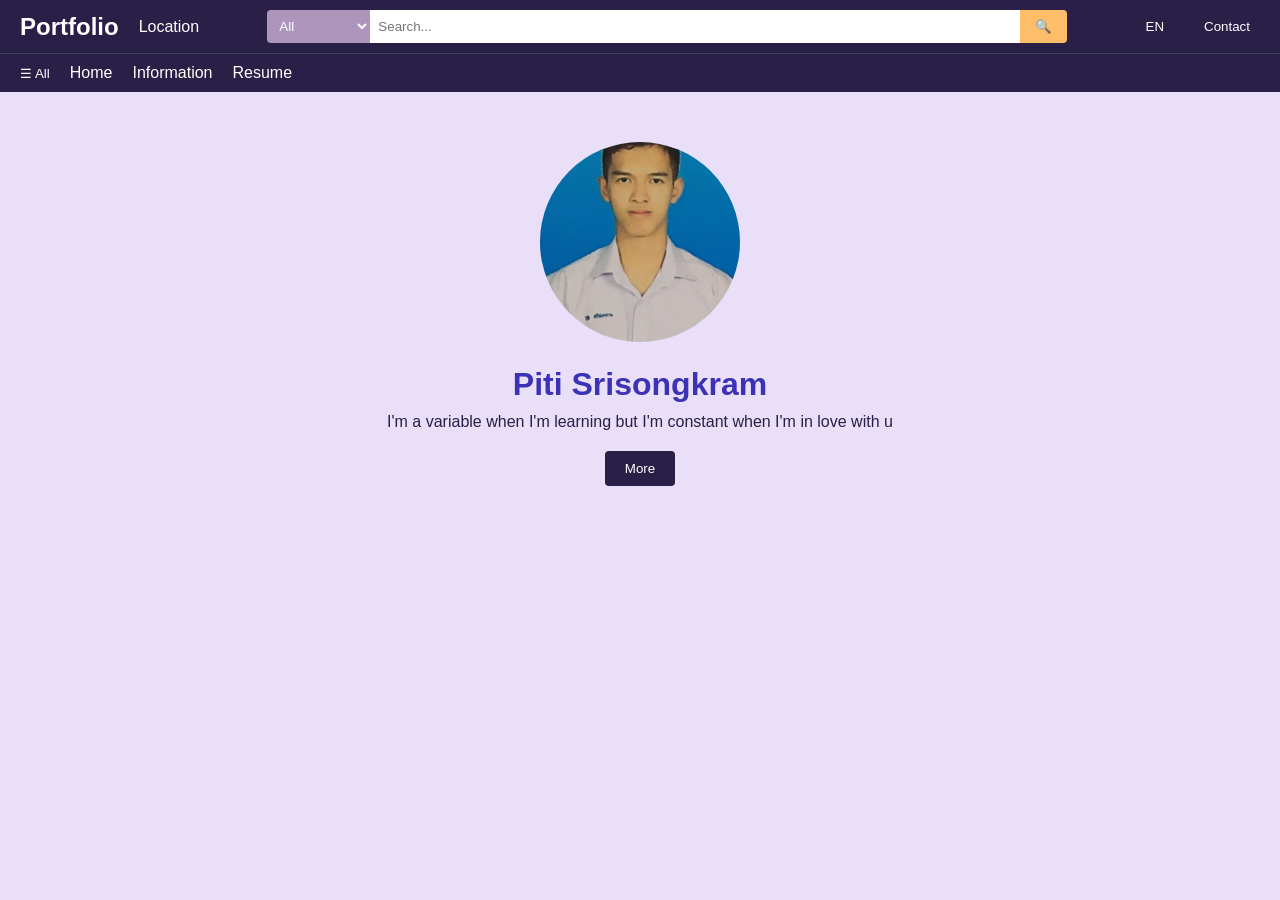
<file: index.html>
<!DOCTYPE html>
<html lang="en">
<head>
    <meta charset="UTF-8">
    <meta name="viewport" content="width=device-width, initial-scale=1.0">
    <title>Portfolio</title>
    <link rel="stylesheet" href="style.css">
</head>
<body>
    <!-- Main Navigation -->
    <nav class="main-nav">
        <div class="top-nav">
            <div class="nav-left">
                <div class="logo">Portfolio</div>
                <div class="location">Location</div>
            </div>
            <div class="search-bar">
                <select>
                    <option>All</option>
                    <option>Home</option>
                    <option>Information</option>
                    <option>Resume</option>
                </select>
                <input type="text" placeholder="Search...">
                <button class="search-button">🔍</button>
            </div>
            <div class="nav-right">
                <button>EN</button>
                <button>Contact</button>
            </div>
        </div>
        
        <div class="secondary-nav">
            <button class="all-button" onclick="toggleMenu()">
                ☰ All
            </button>
            <a href="index.html">Home</a>
            <a href="information.html">Information</a>
            <a href="resume.html">Resume</a>
        </div>

        <!-- Dropdown Menu -->
        <div id="menuDropdown" class="dropdown-menu">
            <a href="index.html">Home</a>
            <a href="information.html">Information</a>
            <a href="resume.html">Resume</a>
        </div>
    </nav>

    <!-- Main Content -->
    <main>
        <div class="profile-section">
            <div class="profile-image">
                <!-- Replace with your image -->
                <img src="img/profile/1.jpg" alt="Profile Picture">
            </div>
            <div class="profile-info">
                <h1 id="profileName">Loading...</h1>
                <p id="shortDescription">Loading...</p>
                <button onclick="showFullDescription()" class="more-button">More</button>
            </div>
        </div>
    </main>

    <!-- Modal for full description -->
    <div id="descriptionModal" class="modal">
        <div class="modal-content">
            <span class="close-button" onclick="closeModal()">&times;</span>
            <h2>Description</h2>
            <p id="fullDescription"></p>
        </div>
    </div>

    <script src="script.js"></script>
</body>
</html>
</file>
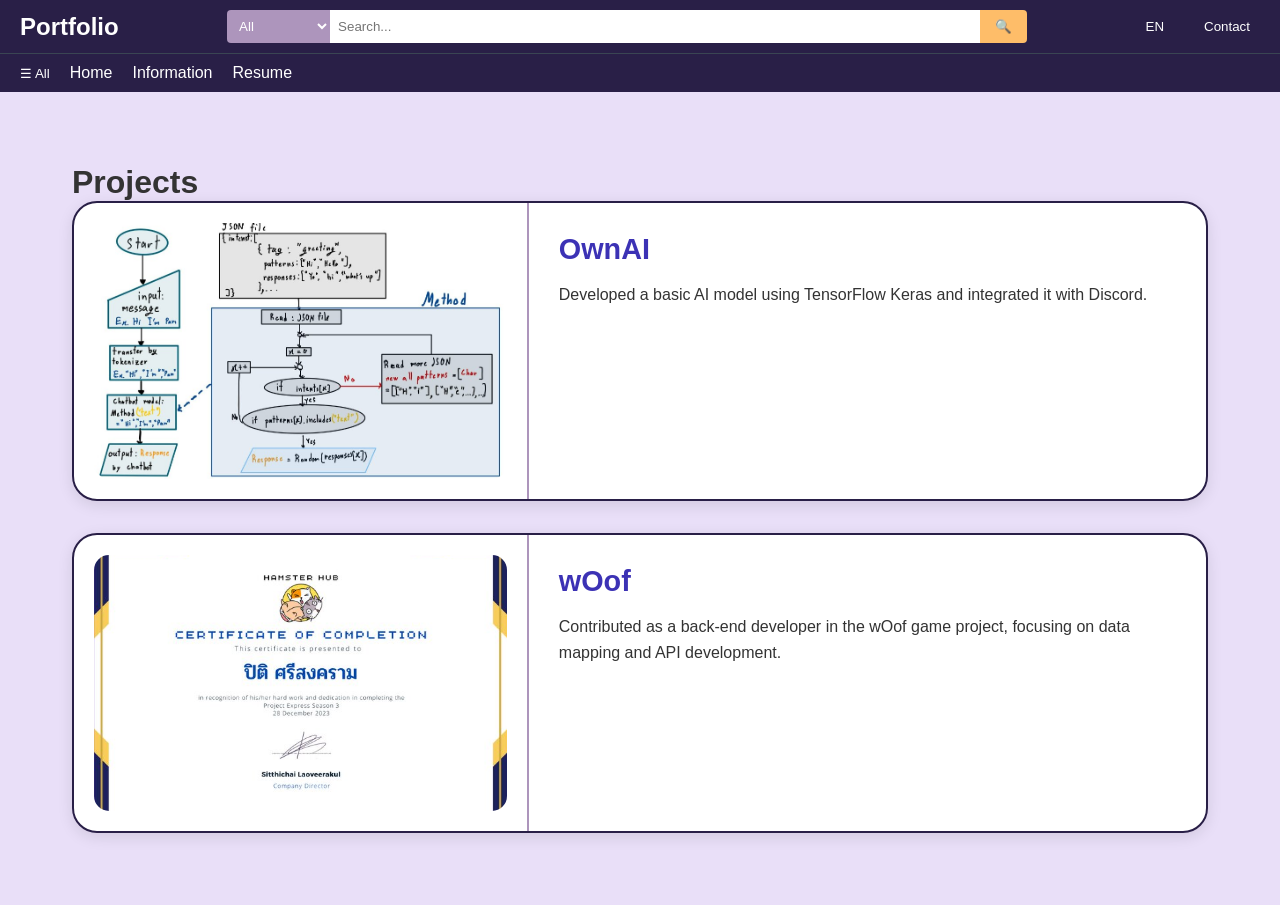
<file: resume.html>
<!DOCTYPE html>
<html lang="en">
<head>
    <meta charset="UTF-8">
    <meta name="viewport" content="width=device-width, initial-scale=1.0">
    <title>Resume - Portfolio</title>
    <link rel="stylesheet" href="style.css">
</head>
<body>
    <!-- Main Navigation (same as index.html) -->
    <nav class="main-nav">
        <div class="top-nav">
            <div class="nav-left">
                <div class="logo">Portfolio</div>
            </div>
            <div class="search-bar">
                <select>
                    <option>All</option>
                    <option>Home</option>
                    <option>Information</option>
                    <option>Resume</option>
                </select>
                <input type="text" placeholder="Search...">
                <button class="search-button">🔍</button>
            </div>
            <div class="nav-right">
                <button>EN</button>
                <button>Contact</button>
            </div>
        </div>
        
        <div class="secondary-nav">
            <button class="all-button" onclick="toggleMenu()">
                ☰ All
            </button>
            <a href="index.html">Home</a>
            <a href="information.html">Information</a>
            <a href="resume.html">Resume</a>
        </div>

        <!-- Dropdown Menu -->
        <div id="menuDropdown" class="dropdown-menu">
            <a href="index.html">Home</a>
            <a href="information.html">Information</a>
            <a href="resume.html">Resume</a>
        </div>
    </nav>

    <!-- Resume Content -->
    <main class="resume-container">
        <h1 class="page-title">Projects</h1>
        <div id="projectsContent" class="projects-grid">
            <!-- Projects will be loaded here -->
        </div>
    </main>

    <!-- Project Modal -->
    <div id="projectModal" class="project-modal">
        <div class="modal-content">
            <span class="close-button" onclick="closeProjectModal()">&times;</span>
            <h2 id="modalProjectName" class="modal-title"></h2>
            
            <!-- Image Slider Container -->
            <div class="image-slider-container">
                <div id="modalImageSlider" class="image-slider">
                    <!-- Images will be loaded here -->
                </div>
                <div class="slider-scrollbar">
                    <div class="scrollbar-track">
                        <div class="scrollbar-thumb"></div>
                    </div>
                </div>
            </div>

            <div id="modalDescription" class="modal-description"></div>
        </div>
    </div>

    <script src="script.js"></script>
    <script src="resume.js"></script>
</body>
</html>
</file>
<file: style.css>
/* Reset and base styles */
* {
    margin: 0;
    padding: 0;
    box-sizing: border-box;
}

body {
    font-family: Arial, sans-serif;
    background-color: var(--background-color);
    color: var(--text-color);
}

/* Navigation Styles */
.main-nav {
    background-color: var(--secondary-color);
    color: white;
}

.top-nav {
    display: flex;
    justify-content: space-between;
    align-items: center;
    padding: 10px 20px;
    border-bottom: 1px solid #3a4553;
}

.nav-left {
    display: flex;
    align-items: center;
    gap: 20px;
}

.logo {
    font-size: 24px;
    font-weight: bold;
}

.search-bar {
    display: flex;
    flex: 1;
    max-width: 800px;
    margin: 0 20px;
}

.search-bar select {
    padding: 8px;
    border-radius: 4px 0 0 4px;
    background-color: var(--accent-color);
    color: white;
    border: none;
}

.search-bar input {
    flex: 1;
    padding: 8px;
    border: none;
}

.search-button {
    padding: 8px 15px;
    background: #febd69;
    border: none;
    border-radius: 0 4px 4px 0;
    cursor: pointer;
}

.nav-right {
    display: flex;
    gap: 20px;
}

.nav-right button {
    background: none;
    border: none;
    color: white;
    cursor: pointer;
    padding: 5px 10px;
}

.secondary-nav {
    padding: 10px 20px;
    display: flex;
    gap: 20px;
}

.secondary-nav a {
    color: white;
    text-decoration: none;
}

.all-button {
    background: none;
    border: none;
    color: white;
    cursor: pointer;
    display: flex;
    align-items: center;
    gap: 5px;
}

/* Dropdown Menu */
.dropdown-menu {
    display: none;
    position: absolute;
    background-color: white;
    min-width: 200px;
    box-shadow: 0 2px 5px rgba(0,0,0,0.2);
    z-index: 1000;
}

.dropdown-menu a {
    color: var(--text-color);
    padding: 12px 16px;
    text-decoration: none;
    display: block;
}

.dropdown-menu a:hover {
    background-color: var(--accent-color);
    color: white;
}

/* Profile Section */
.profile-section {
    max-width: 800px;
    margin: 50px auto;
    text-align: center;
}

.profile-image img {
    width: 200px;
    height: 200px;
    border-radius: 50%;
    margin-bottom: 20px;
    object-fit: cover;
}

.profile-info h1 {
    font-size: 2em;
    margin-bottom: 10px;
    color: var(--primary-color);
}

.profile-info p {
    color: var(--secondary-color);
}

.more-button {
    margin-top: 20px;
    padding: 10px 20px;
    background-color: var(--secondary-color);
    color: white;
    border: none;
    border-radius: 4px;
    cursor: pointer;
}

/* Modal */
.modal {
    display: none;
    position: fixed;
    top: 0;
    left: 0;
    width: 100%;
    height: 100%;
    background-color: rgba(0,0,0,0.5);
}

.modal-content {
    background-color: white;
    margin: 15% auto;
    padding: 20px;
    width: 70%;
    max-width: 700px;
    border-radius: 4px;
    position: relative;
}

.close-button {
    position: absolute;
    right: 20px;
    top: 10px;
    font-size: 24px;
    cursor: pointer;
}
/*--------------------------------------------------------------------*/
/* Information Page Styles */
:root {
    --primary-color: #3c32b5;
    --secondary-color: #291f47;
    --accent-color: #ad95bc;
    --background-color: #e9dff8;
    --text-color: #333;
}

.information-container {
    max-width: 1200px;
    margin: 40px auto;
    padding: 2rem;
}

.info-topic-box {
    border: 2px solid var(--secondary-color);
    border-radius: 25px;
    height: 600px;
    margin: 20px 0;
    display: flex;
    overflow: hidden;
    background: white;
    box-shadow: 0 4px 15px rgba(0, 0, 0, 0.1);
}

.info-image-container {
    width: 50%;
    padding: 20px;
}

.info-image {
    width: 100%;
    height: 100%;
    object-fit: cover;
    border-radius: 15px;
}

.info-content {
    width: 50%;
    padding: 30px;
    border-left: 2px solid var(--accent-color);
    overflow-y: auto;
    /* Styling the scrollbar */
    scrollbar-width: thin;
    scrollbar-color: var(--accent-color) #f0f0f0;
}

/* Custom scrollbar for webkit browsers */
.info-content::-webkit-scrollbar {
    width: 8px;
}

.info-content::-webkit-scrollbar-track {
    background: #f0f0f0;
}

.info-content::-webkit-scrollbar-thumb {
    background-color: var(--accent-color);
    border-radius: 4px;
}

.info-title {
    color: var(--primary-color);
    font-size: 2rem;
    margin-bottom: 2rem;
    font-weight: bold;
}

.info-details {
    display: flex;
    flex-direction: column;
    gap: 1rem;
}

.info-item {
    display: flex;
    align-items: baseline;
    padding: 0.8rem 0;
    border-bottom: 1px solid var(--accent-color);
}

.info-label {
    font-weight: bold;
    color: var(--secondary-color);
    min-width: 120px;
}

.info-value {
    color: var(--text-color);
}

/* Responsive Design */
@media (max-width: 768px) {
    .info-topic-box {
        flex-direction: column;
        height: auto;
    }

    .info-image-container,
    .info-content {
        width: 100%;
    }

    .info-content {
        border-left: none;
        border-top: 2px solid var(--accent-color);
        max-height: 400px;
    }
}
/*----------------------------------------------------------------------------------*/
/* Resume Page Styles */
.resume-container {
    max-width: 1200px;
    margin: 40px auto;
    padding: 2rem;
}

.projects-grid {
    display: flex;
    flex-direction: column;
    gap: 2rem;
}

.project-box {
    border: 2px solid var(--secondary-color);
    border-radius: 25px;
    height: 300px;
    display: flex;
    overflow: hidden;
    background: white;
    box-shadow: 0 4px 15px rgba(0, 0, 0, 0.1);
    cursor: pointer;
    transition: transform 0.3s ease;
}

.project-box:hover {
    transform: translateY(-5px);
}

.project-image-container {
    width: 40%;
    padding: 20px;
}

.project-image {
    width: 100%;
    height: 100%;
    object-fit: cover;
    border-radius: 15px;
}

.project-content {
    width: 60%;
    padding: 30px;
    border-left: 2px solid var(--accent-color);
    display: flex;
    flex-direction: column;
}

.project-title {
    color: var(--primary-color);
    font-size: 1.8rem;
    margin-bottom: 1rem;
    font-weight: bold;
}

.project-description {
    color: var(--text-color);
    line-height: 1.6;
}

/* Modal Styles */
.project-modal {
    display: none;
    position: fixed;
    top: 0;
    left: 0;
    width: 100%;
    height: 100%;
    background-color: rgba(0, 0, 0, 0.7);
    z-index: 1000;
}

.modal-content {
    background-color: white;
    margin: 5% auto;
    padding: 2rem;
    width: 90%;
    max-width: 1000px;
    border-radius: 15px;
    position: relative;
    max-height: 90vh;
    overflow-y: auto;
}

.close-button {
    position: absolute;
    right: 20px;
    top: 20px;
    font-size: 28px;
    cursor: pointer;
    color: var(--secondary-color);
}

.modal-title {
    color: var(--primary-color);
    font-size: 2.2rem;
    margin-bottom: 2rem;
    padding-right: 40px;
}

/* Image Slider Styles */
.image-slider-container {
    position: relative;
    margin: 2rem 0;
}

.image-slider {
    display: flex;
    gap: 1rem;
    overflow-x: auto;
    padding: 1rem 0;
    scrollbar-width: none;  /* Hide default scrollbar */
    -ms-overflow-style: none;  /* Hide default scrollbar */
}

.image-slider::-webkit-scrollbar {
    display: none;  /* Hide default scrollbar */
}

.slider-image {
    min-width: 300px;
    height: 200px;
    object-fit: cover;
    border-radius: 10px;
}

/* Custom Scrollbar */
.slider-scrollbar {
    height: 8px;
    margin-top: 1rem;
}

.scrollbar-track {
    background: #f1f1f1;
    width: 100%;
    height: 100%;
    border-radius: 4px;
    position: relative;
}

.scrollbar-thumb {
    background: var(--accent-color);
    height: 100%;
    width: 20%;
    border-radius: 4px;
    position: absolute;
    left: 0;
    cursor: pointer;
}
</file>
